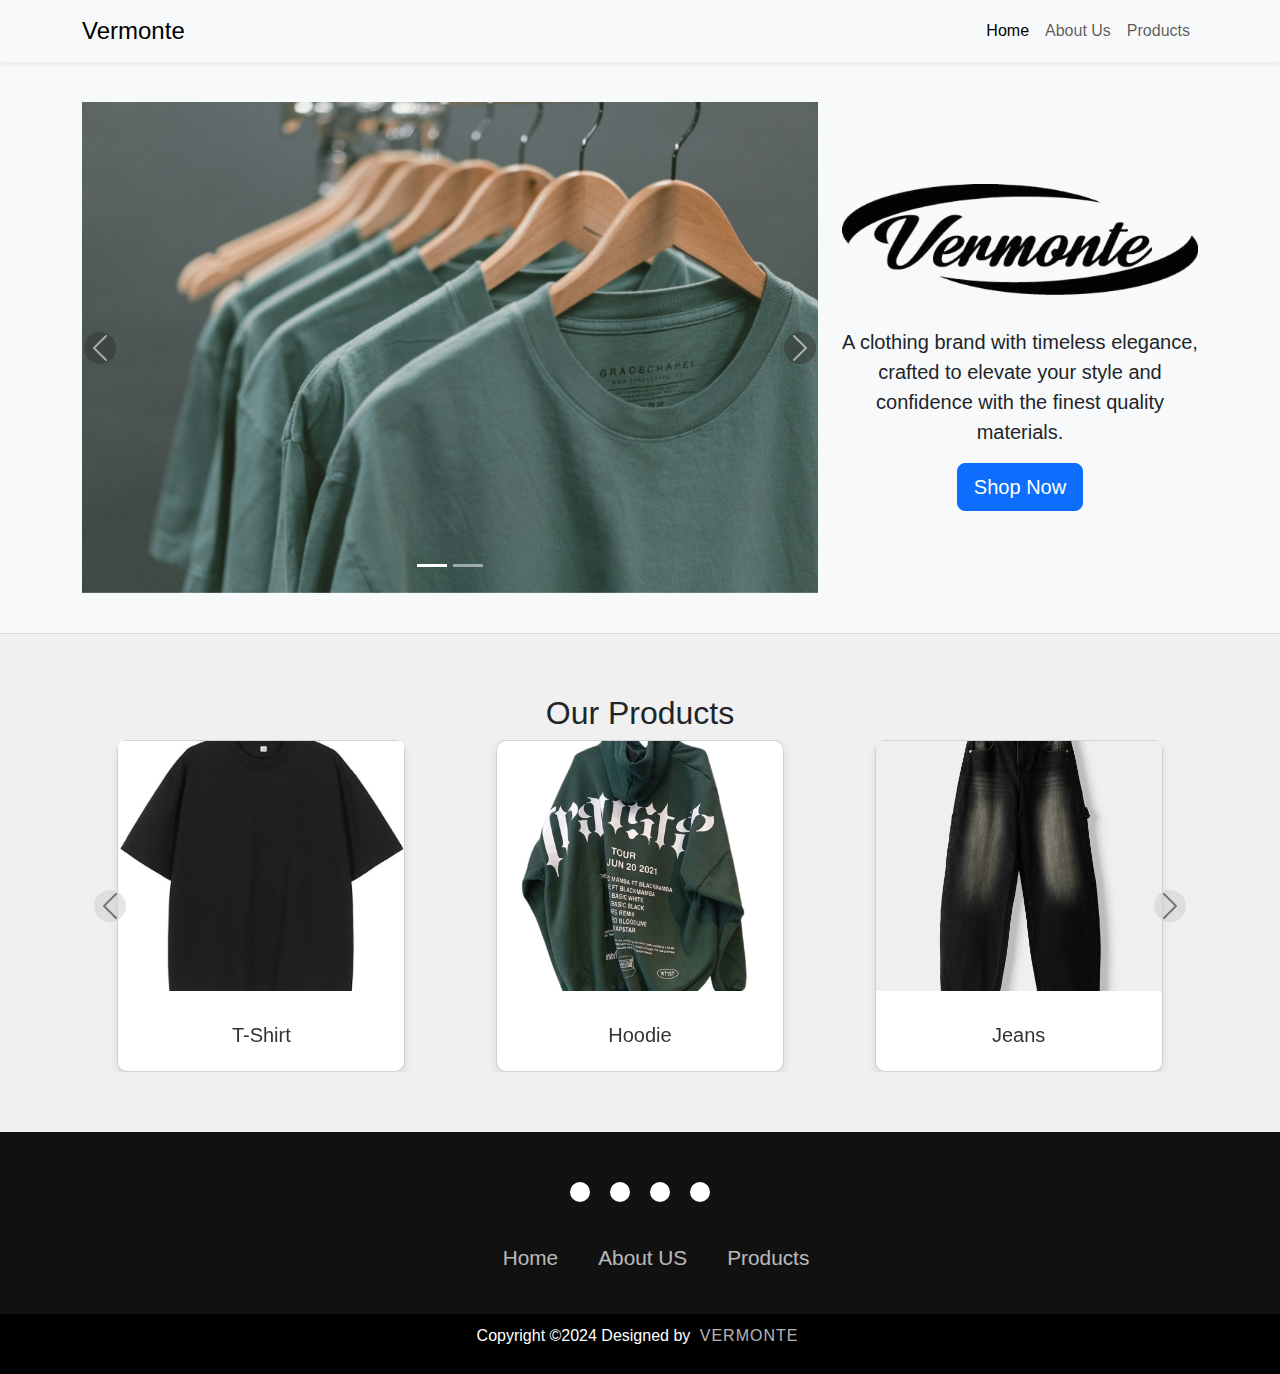
<file: index.html>
<!DOCTYPE html>
<html lang="en">
  <head>
    <meta charset="utf-8" />
    <meta name="viewport" content="width=device-width, initial-scale=1" />
    <title>Vermonte</title>
    <link
      rel="stylesheet"
      href="https://cdnjs.cloudflare.com/ajax/libs/font-awesome/6.5.1/css/all.min.css"
      integrity="sha512-DTOQO9RWCH3ppGqcWaEA1BIZOC6xxalwEsw9c2QQeAIftl+Vegovlnee1c9QX4TctnWMn13TZye+giMm8e2LwA=="
      crossorigin="anonymous"
      referrerpolicy="no-referrer"
    />
    <link href="https://cdn.jsdelivr.net/npm/bootstrap@5.3.3/dist/css/bootstrap.min.css" rel="stylesheet" integrity="sha384-QWTKZyjpPEjISv5WaRU9OFeRpok6YctnYmDr5pNlyT2bRjXh0JMhjY6hW+ALEwIH" crossorigin="anonymous" />
    <link rel="stylesheet" href="style.css" />
  </head>
  <body>
    <!-- Navigation -->
    <nav class="navbar navbar-expand-lg bg-light shadow-sm">
      <div class="container">
        <a class="navbar-brand fs-4" href="#">Vermonte</a>
        <button class="navbar-toggler" type="button" data-bs-toggle="collapse" data-bs-target="#navbarNavAltMarkup" aria-controls="navbarNavAltMarkup" aria-expanded="false" aria-label="Toggle navigation">
          <span class="navbar-toggler-icon"></span>
        </button>
        <div class="collapse navbar-collapse" id="navbarNavAltMarkup">
          <div class="navbar-nav ms-auto">
            <a class="nav-link active" aria-current="page" href="index.html">Home</a>
            <a class="nav-link" href="AboutUs.html">About Us</a>
            <a class="nav-link" href="product.html">Products</a>
          </div>
        </div>
      </div>
    </nav>

    <!-- Jumbotron / Main Section -->
    <div class="jumbotron bg-light">
      <div class="container">
        <div class="row align-items-center">
          <div class="col-md-8">
            <div id="carouselExampleIndicators" class="carousel slide" data-bs-ride="carousel">
              <div class="carousel-indicators">
                <button type="button" data-bs-target="#carouselExampleIndicators" data-bs-slide-to="0" class="active" aria-current="true" aria-label="Slide 1"></button>
                <button type="button" data-bs-target="#carouselExampleIndicators" data-bs-slide-to="1" aria-label="Slide 2"></button>
              </div>
              <div class="carousel-inner">
                <div class="carousel-item active">
                  <img src="Assets/Rakbaju.jpg" class="d-block w-100" alt="Design 02" />
                </div>
                <div class="carousel-item">
                  <img src="Assets/T-shirt.jpg" class="d-block w-100" alt="Cartagloria" />
                </div>
              </div>
              <button class="carousel-control-prev" type="button" data-bs-target="#carouselExampleIndicators" data-bs-slide="prev">
                <span class="carousel-control-prev-icon" aria-hidden="true"></span>
                <span class="visually-hidden">Previous</span>
              </button>
              <button class="carousel-control-next" type="button" data-bs-target="#carouselExampleIndicators" data-bs-slide="next">
                <span class="carousel-control-next-icon" aria-hidden="true"></span>
                <span class="visually-hidden">Next</span>
              </button>
            </div>
          </div>
          <div class="col-md-4 text-center">
            <img src="Assets/LogoSmall-removebg-preview.png" alt="Vermonte" class="logo img-fluid" style="padding-bottom: 30px" />
            <p class="lead">A clothing brand with timeless elegance, crafted to elevate your style and confidence with the finest quality materials.</p>
            <a class="btn btn-primary btn-lg" href="#" role="button">Shop Now</a>
          </div>
        </div>
      </div>
    </div>

    <!-- Products Section -->
    <section id="Products">
      <div class="container text-center">
        <h2>Our Products</h2>
        <div id="carouselExampleControls" class="carousel carousel-dark slide" data-bs-ride="carousel">
          <div class="carousel-inner">
            <div class="carousel-item active">
              <div class="card-wrapper d-flex justify-content-around">
                <div class="card" style="width: 18rem">
                  <img src="Assets/T-shirts.jpg" class="card-img-top custom-image" alt="T-shirt" />
                  <div class="card-body">
                    <h5 class="card-title">T-Shirt</h5>
                  </div>
                </div>
                <div class="card" style="width: 18rem">
                  <img src="Assets/Hoodiee-removebg-preview.png" class="card-img-top custom-image" alt="Hoodie" />
                  <div class="card-body">
                    <h5 class="card-title">Hoodie</h5>
                  </div>
                </div>
                <div class="card" style="width: 18rem">
                  <img src="Assets/Jeans.jpg" class="card-img-top custom-image" alt="Jeans" />
                  <div class="card-body">
                    <h5 class="card-title">Jeans</h5>
                  </div>
                </div>
              </div>
            </div>
            <div class="carousel-item">
              <div class="card-wrapper d-flex justify-content-around">
                <div class="card" style="width: 18rem">
                  <img src="Assets/Jacket.jpg" class="card-img-top custom-image" alt="Jacket" />
                  <div class="card-body">
                    <h5 class="card-title">Jacket</h5>
                  </div>
                </div>
                <div class="card" style="width: 18rem">
                  <img src="Assets/Sock.jpg" class="card-img-top custom-image" alt="Sock" />
                  <div class="card-body">
                    <h5 class="card-title">Sock</h5>
                  </div>
                </div>
                <div class="card" style="width: 18rem">
                  <img src="Assets/Accessories.jpg" class="card-img-top custom-image" alt="Accessories" />
                  <div class="card-body">
                    <h5 class="card-title">Accessories</h5>
                  </div>
                </div>
              </div>
            </div>
          </div>
          <button class="carousel-control-prev" type="button" data-bs-target="#carouselExampleControls" data-bs-slide="prev">
            <span class="carousel-control-prev-icon" aria-hidden="true"></span>
            <span class="visually-hidden">Previous</span>
          </button>
          <button class="carousel-control-next" type="button" data-bs-target="#carouselExampleControls" data-bs-slide="next">
            <span class="carousel-control-next-icon" aria-hidden="true"></span>
            <span class="visually-hidden">Next</span>
          </button>
        </div>
      </div>
    </section>

    <footer>
      <div class="footerContainer">
        <div class="socialIcons">
          <a href=""><i class="fa-brands fa-facebook"></i></a>
          <a href="https://www.instagram.com/vermonte.studio?utm_source=ig_web_button_share_sheet&igsh=ZDNlZDc0MzIxNw=="><i class="fa-brands fa-instagram"></i></a>
          <a href=""><i class="fa-brands fa-twitter"></i></a>
          <a href=""><i class="fa-brands fa-youtube"></i></a>
        </div>
        <div class="footerNav">
          <ul>
            <li><a href="index.html">Home</a></li>
            <li><a href="AboutUs.html">About US</a></li>
            <li><a href="product.html">Products</a></li>
          </ul>
        </div>
      </div>
      <div class="footerBottom">
        <p>Copyright &copy;2024 Designed by <span class="designer">Vermonte</span></p>
      </div>
    </footer>

    <script src="https://cdn.jsdelivr.net/npm/bootstrap@5.3.3/dist/js/bootstrap.bundle.min.js"></script>
  </body>
</html>
</file>
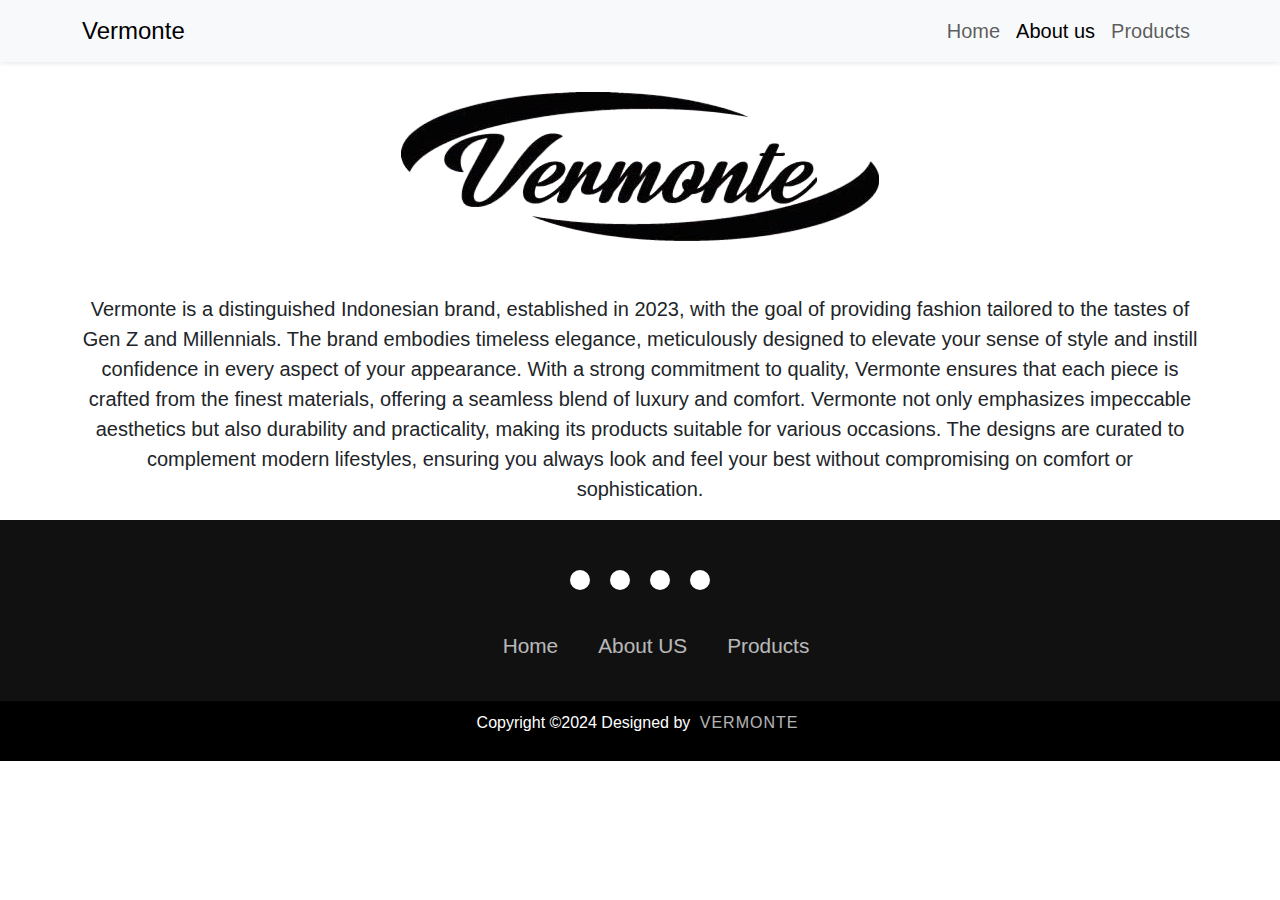
<file: AboutUs.html>
<!DOCTYPE html>
<html lang="en">
  <head>
    <meta charset="UTF-8" />
    <meta name="viewport" content="width=device-width, initial-scale=1.0" />
    <link
      rel="stylesheet"
      href="https://cdnjs.cloudflare.com/ajax/libs/font-awesome/6.5.1/css/all.min.css"
      integrity="sha512-DTOQO9RWCH3ppGqcWaEA1BIZOC6xxalwEsw9c2QQeAIftl+Vegovlnee1c9QX4TctnWMn13TZye+giMm8e2LwA=="
      crossorigin="anonymous"
      referrerpolicy="no-referrer"
    />
    <link href="https://cdn.jsdelivr.net/npm/bootstrap@5.3.3/dist/css/bootstrap.min.css" rel="stylesheet" integrity="sha384-QWTKZyjpPEjISv5WaRU9OFeRpok6YctnYmDr5pNlyT2bRjXh0JMhjY6hW+ALEwIH" crossorigin="anonymous" />
    <link rel="stylesheet" href="style.css" />
    <title>About Us</title>
  </head>
  <body>
    <nav class="navbar navbar-expand-lg bg-body-tertiary fs-5 shadow-sm">
      <div class="container">
        <a class="navbar-brand fs-4" href="#">Vermonte</a>
        <button class="navbar-toggler" type="button" data-bs-toggle="collapse" data-bs-target="#navbarNavAltMarkup" aria-controls="navbarNavAltMarkup" aria-expanded="false" aria-label="Toggle navigation">
          <span class="navbar-toggler-icon"></span>
        </button>
        <div class="collapse navbar-collapse" id="navbarNavAltMarkup">
          <div class="navbar-nav ms-auto">
            <a class="nav-link" href="index.html">Home</a>
            <a class="nav-link active" aria-current="page" href="AboutUs.html">About us</a>
            <a class="nav-link" href="product.html">Products</a>
          </div>
        </div>
      </div>
    </nav>

    <div class="jumbotronAbout">
      <div class="container text-center">
        <img src="Assets/LogoSmall-removebg-preview.png" class="img-fluid" alt="Vermonte" style="padding-top: 30px" />
        <p class="lead" style="padding-top: 50px">
          Vermonte is a distinguished Indonesian brand, established in 2023, with the goal of providing fashion tailored to the tastes of Gen Z and Millennials. The brand embodies timeless elegance, meticulously designed to elevate your
          sense of style and instill confidence in every aspect of your appearance. With a strong commitment to quality, Vermonte ensures that each piece is crafted from the finest materials, offering a seamless blend of luxury and comfort.
          Vermonte not only emphasizes impeccable aesthetics but also durability and practicality, making its products suitable for various occasions. The designs are curated to complement modern lifestyles, ensuring you always look and
          feel your best without compromising on comfort or sophistication.
        </p>
      </div>
    </div>

    <footer>
      <div class="footerContainer">
        <div class="socialIcons">
          <a href=""><i class="fa-brands fa-facebook"></i></a>
          <a href="https://www.instagram.com/vermonte.studio?utm_source=ig_web_button_share_sheet&igsh=ZDNlZDc0MzIxNw=="><i class="fa-brands fa-instagram"></i></a>
          <a href=""><i class="fa-brands fa-twitter"></i></a>
          <a href=""><i class="fa-brands fa-youtube"></i></a>
        </div>
        <div class="footerNav">
          <ul>
            <li><a href="index.html">Home</a></li>
            <li><a href="AboutUs.html">About US</a></li>
            <li><a href="product.html">Products</a></li>
          </ul>
        </div>
      </div>
      <div class="footerBottom">
        <p>Copyright &copy;2024 Designed by <span class="designer">Vermonte</span></p>
      </div>
    </footer>
  </body>
</html>
</file>
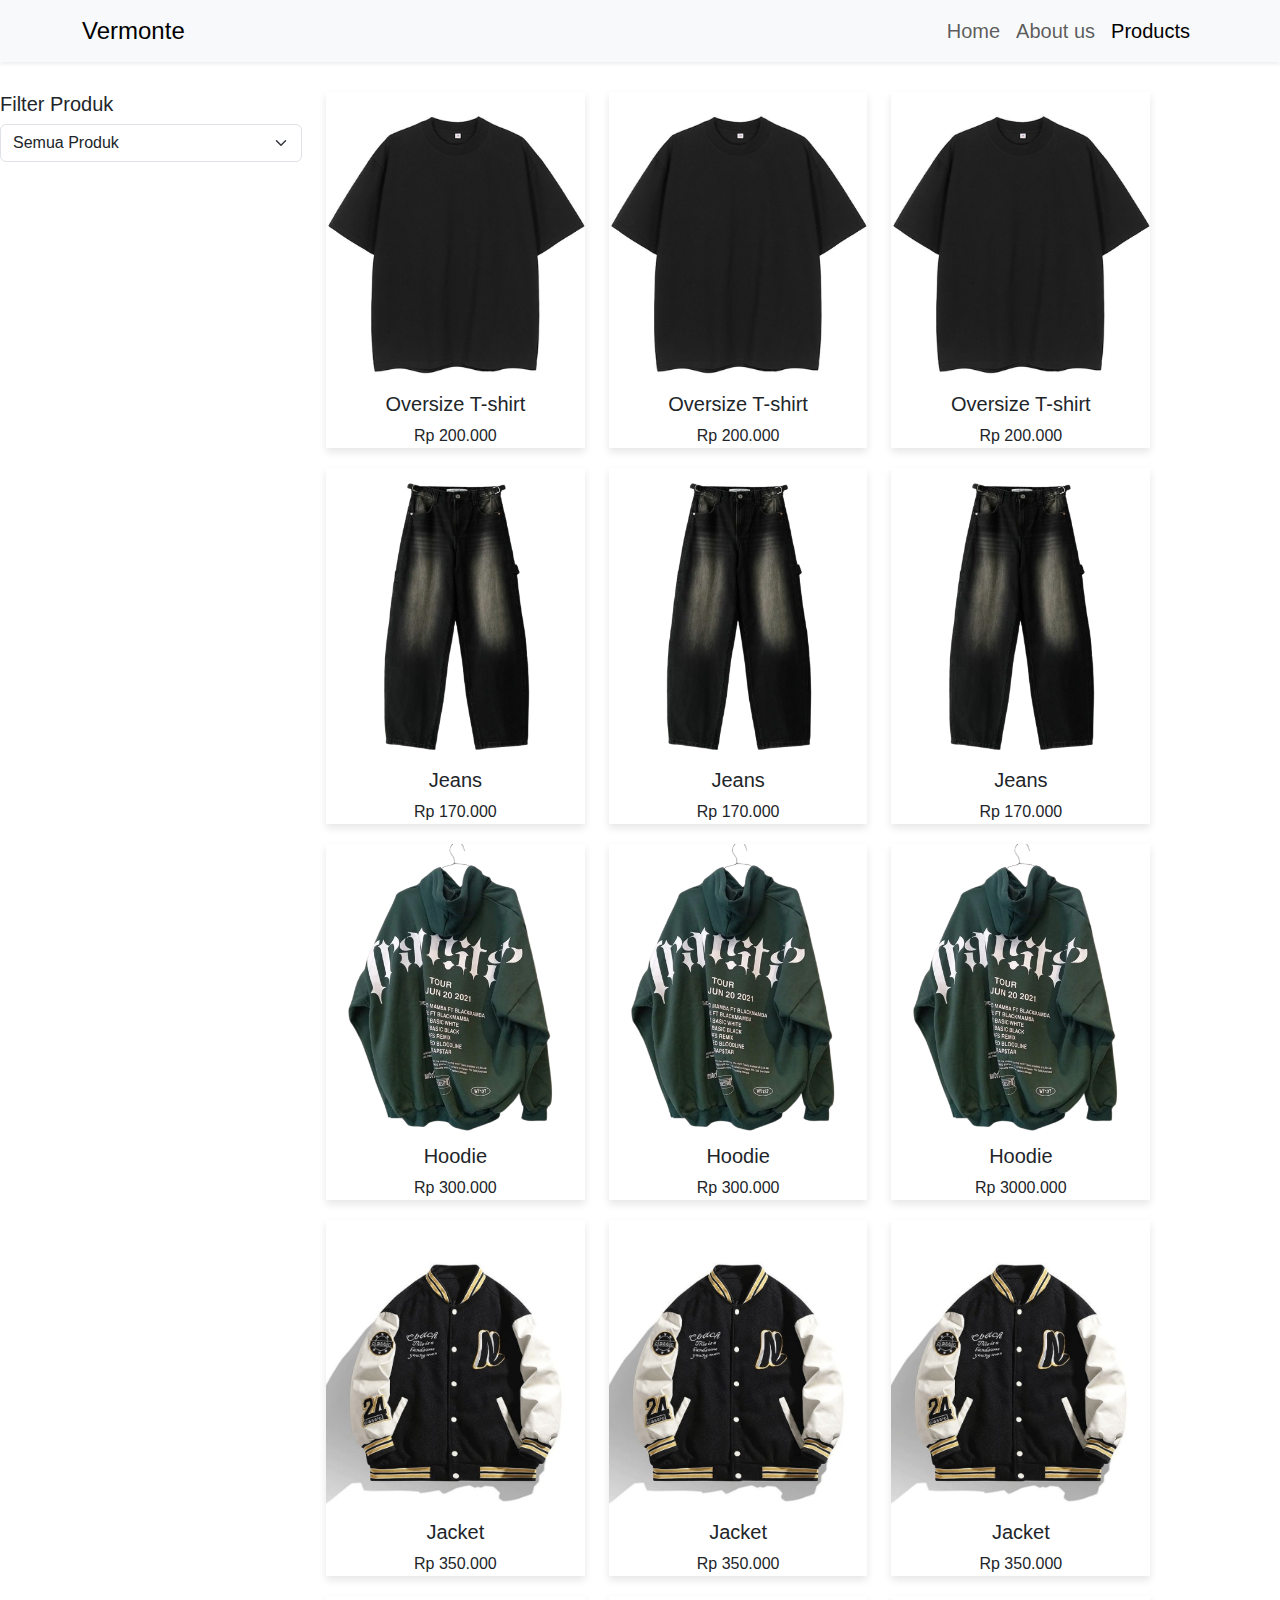
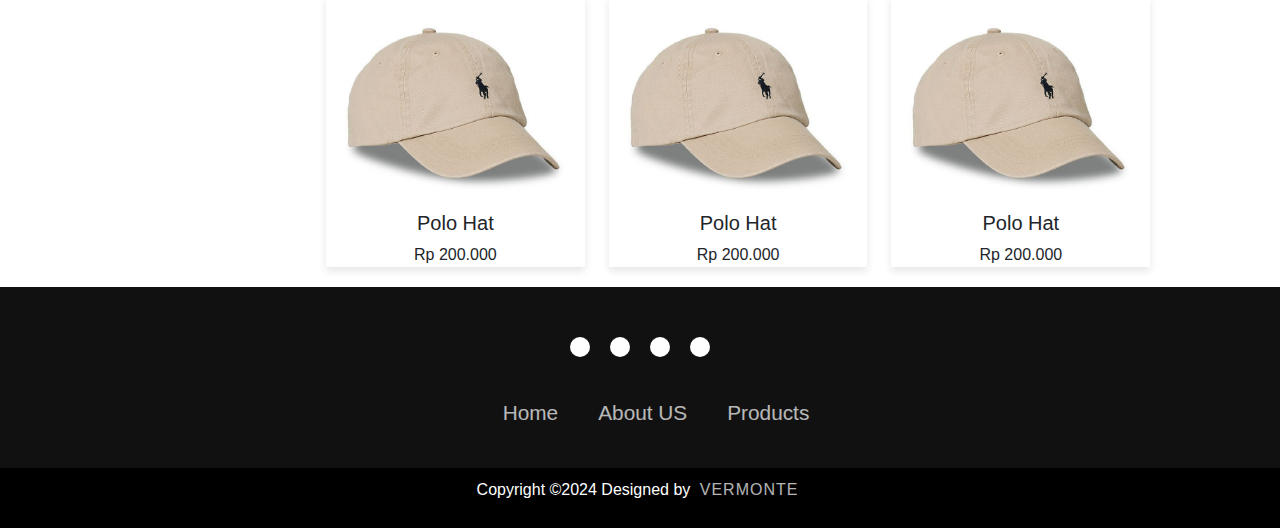
<file: product.html>
<!DOCTYPE html>
<html lang="en">
  <head>
    <meta charset="utf-8" />
    <meta name="viewport" content="width=device-width, initial-scale=1" />
    <link
      rel="stylesheet"
      href="https://cdnjs.cloudflare.com/ajax/libs/font-awesome/6.5.1/css/all.min.css"
      integrity="sha512-DTOQO9RWCH3ppGqcWaEA1BIZOC6xxalwEsw9c2QQeAIftl+Vegovlnee1c9QX4TctnWMn13TZye+giMm8e2LwA=="
      crossorigin="anonymous"
      referrerpolicy="no-referrer"
    />
    <title>Vermonte</title>
    <link href="https://cdn.jsdelivr.net/npm/bootstrap@5.3.3/dist/css/bootstrap.min.css" rel="stylesheet" integrity="sha384-QWTKZyjpPEjISv5WaRU9OFeRpok6YctnYmDr5pNlyT2bRjXh0JMhjY6hW+ALEwIH" crossorigin="anonymous" />
    <link rel="stylesheet" href="style.css" />
  </head>
  <body>
    <nav class="navbar navbar-expand-lg bg-body-tertiary fs-5 shadow-sm">
      <div class="container">
        <a class="navbar-brand fs-4" href="#">Vermonte</a>
        <button class="navbar-toggler" type="button" data-bs-toggle="collapse" data-bs-target="#navbarNavAltMarkup" aria-controls="navbarNavAltMarkup" aria-expanded="false" aria-label="Toggle navigation">
          <span class="navbar-toggler-icon"></span>
        </button>
        <div class="collapse navbar-collapse" id="navbarNavAltMarkup">
          <div class="navbar-nav ms-auto">
            <a class="nav-link" href="index.html">Home</a>
            <a class="nav-link" href="AboutUs.html">About us</a>
            <a class="nav-link active" aria-current="page" href="#">Products</a>
          </div>
        </div>
      </div>
    </nav>
    <div class="row" style="margin-top: 30px;">
      <div class="col-md-3">
        <h5>Filter Produk</h5>
        <select id="productFilter" class="form-select" aria-label="Filter by product type">
          <option value="all">Semua Produk</option>
          <option value="baju">T-shirt</option>
          <option value="celana">Jeans</option>
          <option value="hoodie">Hoodie</option>
          <option value="jaket">Jacket</option>
          <option value="aksesoris">Accessories</option>
        </select>
      </div>

      <div class="col-md-9">
        <div class="row" id="productGrid">
          <!-- Produk akan ditampilkan di sini -->
          <div class="col-md-4 product-item baju">
            <div class="cardProduct">
              <img src="Assets/T-shirts.jpg" class="card-img-top" alt="Baju" />
              <div class="card-body">
                <h5 class="card-judul">Oversize T-shirt</h5>
                <p class="card-text">Rp 200.000</p>
              </div>
            </div>
          </div>
          <div class="col-md-4 product-item baju">
            <div class="cardProduct">
              <img src="Assets/T-shirts.jpg" class="card-img-top" alt="Baju" />
              <div class="card-body">
                <h5 class="card-judul">Oversize T-shirt</h5>
                <p class="card-text">Rp 200.000</p>
              </div>
            </div>
          </div>
          <div class="col-md-4 product-item baju">
            <div class="cardProduct">
              <img src="Assets/T-shirts.jpg" class="card-img-top" alt="Baju" />
              <div class="card-body">
                <h5 class="card-judul">Oversize T-shirt</h5>
                <p class="card-text">Rp 200.000</p>
              </div>
            </div>
          </div>
          <div class="col-md-4 product-item celana">
            <div class="cardProduct">
              <img src="Assets/Jeans-removebg-preview.png" class="card-img-top" alt="Celana" />
              <div class="card-body">
                <h5 class="card-judul">Jeans</h5>
                <p class="card-text">Rp 170.000</p>
              </div>
            </div>
          </div>
          <div class="col-md-4 product-item celana">
            <div class="cardProduct">
              <img src="Assets/Jeans-removebg-preview.png" class="card-img-top" alt="Baju" />
              <div class="card-body">
                <h5 class="card-judul">Jeans</h5>
                <p class="card-text">Rp 170.000</p>
              </div>
            </div>
          </div>
          <div class="col-md-4 product-item celana">
            <div class="cardProduct">
              <img src="Assets/Jeans-removebg-preview.png" class="card-img-top" alt="Baju" />
              <div class="card-body">
                <h5 class="card-judul">Jeans</h5>
                <p class="card-text">Rp 170.000</p>
              </div>
            </div>
          </div>
          <div class="col-md-4 product-item hoodie">
            <div class="cardProduct">
              <img src="Assets/Hoodiee-removebg-preview.png" class="card-img-top" alt="Baju" />
              <div class="card-body">
                <h5 class="card-judul">Hoodie</h5>
                <p class="card-text">Rp 300.000</p>
              </div>
            </div>
          </div>
          <div class="col-md-4 product-item hoodie">
            <div class="cardProduct">
              <img src="Assets/Hoodiee-removebg-preview.png" class="card-img-top" alt="Baju" />
              <div class="card-body">
                <h5 class="card-judul">Hoodie</h5>
                <p class="card-text">Rp 300.000</p>
              </div>
            </div>
          </div>
          <div class="col-md-4 product-item hoodie">
            <div class="cardProduct">
              <img src="Assets/Hoodiee-removebg-preview.png" class="card-img-top" alt="Baju" />
              <div class="card-body">
                <h5 class="card-judul">Hoodie</h5>
                <p class="card-text">Rp 3000.000</p>
              </div>
            </div>
          </div>
          <div class="col-md-4 product-item jaket">
            <div class="cardProduct">
              <img src="Assets/Jacket.jpg" class="card-img-top" alt="Baju" />
              <div class="card-body">
                <h5 class="card-judul">Jacket</h5>
                <p class="card-text">Rp 350.000</p>
              </div>
            </div>
        </div>
          <div class="col-md-4 product-item jaket">
            <div class="cardProduct">
              <img src="Assets/Jacket.jpg" class="card-img-top" alt="Baju" />
              <div class="card-body">
                <h5 class="card-judul">Jacket</h5>
                <p class="card-text">Rp 350.000</p>
              </div>
            </div>
        </div>
          <div class="col-md-4 product-item jaket">
            <div class="cardProduct">
              <img src="Assets/Jacket.jpg" class="card-img-top" alt="Baju" />
              <div class="card-body">
                <h5 class="card-judul">Jacket</h5>
                <p class="card-text">Rp 350.000</p>
              </div>
            </div>
        </div>
          <div class="col-md-4 product-item aksesoris">
            <div class="cardProduct">
              <img src="Assets/Accessories.jpg" class="card-img-top" alt="Baju" />
              <div class="card-body">
                <h5 class="card-judul">Polo Hat</h5>
                <p class="card-text">Rp 200.000</p>
              </div>
            </div>
        </div>
          <div class="col-md-4 product-item aksesoris">
            <div class="cardProduct">
              <img src="Assets/Accessories.jpg" class="card-img-top" alt="Baju" />
              <div class="card-body">
                <h5 class="card-judul">Polo Hat</h5>
                <p class="card-text">Rp 200.000</p>
              </div>
            </div>
        </div>
          <div class="col-md-4 product-item aksesoris">
            <div class="cardProduct">
              <img src="Assets/Accessories.jpg" class="card-img-top" alt="Baju" />
              <div class="card-body">
                <h5 class="card-judul">Polo Hat</h5>
                <p class="card-text">Rp 200.000</p>
              </div>
            </div>
        </div>
      </div>
    </div>

    <footer>
      <div class="footerContainer">
        <div class="socialIcons">
          <a href=""><i class="fa-brands fa-facebook"></i></a>
          <a href="https://www.instagram.com/vermonte.studio?utm_source=ig_web_button_share_sheet&igsh=ZDNlZDc0MzIxNw=="><i class="fa-brands fa-instagram"></i></a>
          <a href=""><i class="fa-brands fa-twitter"></i></a>
          <a href=""><i class="fa-brands fa-youtube"></i></a>
        </div>
        <div class="footerNav">
          <ul>
            <li><a href="index.html">Home</a></li>
            <li><a href="AboutUs.html">About US</a></li>
            <li><a href="product.html">Products</a></li>
          </ul>
        </div>
      </div>
      <div class="footerBottom">
        <p>Copyright &copy;2024 Designed by <span class="designer">Vermonte</span></p>
      </div>
    </footer>

    <script>
      // Pastikan semua produk ditampilkan saat halaman pertama kali dimuat
      document.addEventListener("DOMContentLoaded", function () {
        let products = document.querySelectorAll(".product-item");

        products.forEach(function (product) {
          product.style.display = "block"; // Tampilkan semua produk
        });
      });

      // Tambahkan event listener untuk filter
      document.getElementById("productFilter").addEventListener("change", function () {
        let filterValue = this.value;
        let products = document.querySelectorAll(".product-item");

        products.forEach(function (product) {
          if (filterValue === "all") {
            product.style.display = "block";
          } else if (product.classList.contains(filterValue)) {
            product.style.display = "block";
          } else {
            product.style.display = "none";
          }
        });
      });
    </script>

    <script src="https://cdn.jsdelivr.net/npm/swiper@11/swiper-bundle.min.js"></script>
    <script src="https://cdn.jsdelivr.net/npm/bootstrap@5.3.3/dist/js/bootstrap.bundle.min.js" integrity="sha384-YvpcrYf0tY3lHB60NNkmXc5s9fDVZLESaAA55NDzOxhy9GkcIdslK1eN7N6jIeHz" crossorigin="anonymous"></script>
    <script src="https://cdn.jsdelivr.net/npm/@popperjs/core@2.11.8/dist/umd/popper.min.js" integrity="sha384-I7E8VVD/ismYTF4hNIPjVp/Zjvgyol6VFvRkX/vR+Vc4jQkC+hVqc2pM8ODewa9r" crossorigin="anonymous"></script>
    <script src="https://cdn.jsdelivr.net/npm/bootstrap@5.3.3/dist/js/bootstrap.min.js" integrity="sha384-0pUGZvbkm6XF6gxjEnlmuGrJXVbNuzT9qBBavbLwCsOGabYfZo0T0to5eqruptLy" crossorigin="anonymous"></script>
  </body>
</html>
</file>
<file: style.css>
html, body {
  height: 100%;
  margin: 0;
  font-family: 'Arial', sans-serif;
}

section {
  padding: 60px 0;
}

.jumbotron {
  background-color: #f5f5f5;
  padding: 40px 0;
  border-bottom: 1px solid #ddd;
}

#Products {
  background-color: #F0F0F0;
}

.textTittle h2 {
  font-size: 2.5rem;
  margin-bottom: 30px;
  color: #333;
}

.card-wrapper {
  display: flex;
  justify-content: center;
  gap: 20px;
}

.card {
  box-shadow: 0 4px 8px rgba(0, 0, 0, 0.1);
  border-radius: 10px;
  text-align: center;
  transition: transform 0.3s ease;
}

.card:hover {
  transform: scale(1.05);
}

.custom-image {
  width: 100%;
  height: 250px;
  object-fit: cover;
}

.card-title {
  font-size: 1.25rem;
  margin-top: 1rem;
  color: #333;
}

.carousel-control-prev-icon,
.carousel-control-next-icon {
  background-color: #333;
  border-radius: 50%;
}

.carousel-control-prev,
.carousel-control-next {
  width: 5%;
}

@media (max-width: 768px) {
  .card-wrapper {
    flex-direction: column;
    align-items: center;
  }

  .card {
    width: 100%;
    margin-bottom: 1.5rem;
  }
}

.cardProduct {
  box-shadow: 0 4px 8px rgba(0, 0, 0, 0.1);
  transition: transform 0.2s;
  margin-bottom: 20px;
}

.cardProduct:hover {
  transform: scale(1.05);
}

.card-img-top {
  max-height: 300px;
  object-fit: cover;
}

.card-judul,
.card-text {
  text-align: center;
}

.product-grid {
  display: flex;
  flex-wrap: wrap;
  gap: 20px;
  justify-content: space-evenly;
}

.product-item {
  flex: 1 1 calc(33% - 40px);
  max-width: calc(33% - 40px);
  min-width: 250px;
}

@media (max-width: 768px) {
  .product-item {
    flex: 1 1 calc(50% - 20px);
    max-width: calc(50% - 20px);
  }
}

@media (max-width: 576px) {
  .product-item {
    flex: 1 1 100%;
    max-width: 100%;
  }
}

footer{
  background-color: #111; 
}
.footerContainer{
  width: 100%;
  padding: 40px 20px 10px ;

}
.socialIcons{
  display: flex;
  justify-content: center;
}
.socialIcons a{
  text-decoration: none;
  padding:  10px;
  background-color: white;
  margin: 10px;
  border-radius: 50%;
}
.socialIcons a i{
  font-size: 2em;
  color: black;
  opacity: 0,9;
}
/* Hover affect on social media icon */
.socialIcons a:hover{
  background-color: #111;
  transition: 0.5s;
}
.socialIcons a:hover i{
  color: white;
  transition: 0.5s;
}
.footerNav{
  margin: 30px 0;
}
.footerNav ul{
  display: flex;
  justify-content: center;
  list-style-type: none;
}
.footerNav ul li a{
  color:white;
  margin: 20px;
  text-decoration: none;
  font-size: 1.3em;
  opacity: 0.7;
  transition: 0.5s;

}
.footerNav ul li a:hover{
  opacity: 1;
}
.footerBottom{
  background-color: #000;
  padding: 10px;
  text-align: center;
}
.footerBottom p{
  color: white;
}
.designer{
  opacity: 0.7;
  text-transform: uppercase;
  letter-spacing: 1px;
  font-weight: 400;
  margin: 0px 5px;
}
@media (max-width: 700px){
  .footerNav ul{
      flex-direction: column;
  } 
  .footerNav ul li{
      width:100%;
      text-align: center;
      margin: 10px;
  }
  .socialIcons a{
      padding: 8px;
      margin: 4px;
  }
}
</file>
